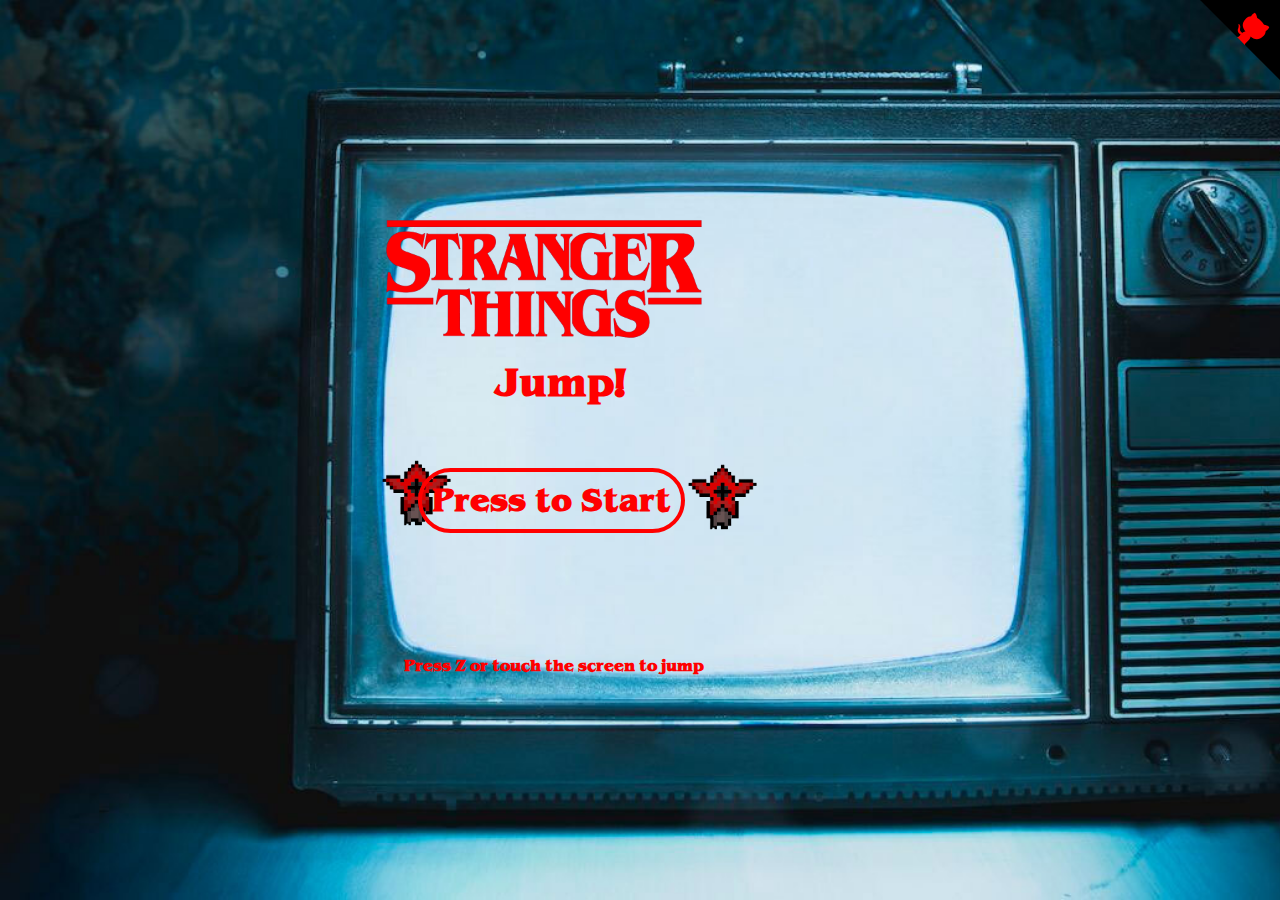
<file: index.html>
<!DOCTYPE html>
<html lang="en">

<head>
    <meta charset="UTF-8">
    <meta http-equiv="X-UA-Compatible" content="IE=edge">
    <meta name="viewport" content="width=device-width, initial-scale=1.0">
    <link rel="stylesheet" href="style.css">
    <link href="./docs/assets/fonts/Benguiat Bold.ttf" rel="stylesheet">
    <title>Stranger Things</title>
    <link rel="icon" href="./docs/assets/favicon_package_v0/favicon-32x32.png">
    <link rel="manifest" href="manifest.json" />
</head>

<body>

    <div id="title-screen">
        <img src="./docs/assets/images/smalldemon-removebg-preview.png" class="demon_Left" alt="demon">
        <img src="./docs/assets/images/smalldemon-removebg-preview.png" class="demon_Right" alt="demon">
        <img src="./docs/assets/images/stranger-things-logo.png" id="game-title"></h1>
        <h3 id="jump">Jump!</h3>
        <h6 id="title-button"> Press to Start </h6>
        <h2 id="zToJump_Start">Press Z or touch the screen to jump</h2>

        <a href="https://github.com/lzaquine/Stranger-Things-Jump-The-Game" target="_blank" class="github-corner"
            aria-label="View source on Github">
            <svg width="80" height="80" viewBox="0 0 250 250"
                style="fill: black; position: absolute; top: 0; border: 0; right: 0;" aria-hidden="true">
                <path d="M0,0 L115,115 L130,115 L142,142 L250,250 L250,0 Z"></path>
                <path
                    d="M128.3,109.0 C113.8,99.7 119.0,89.6 119.0,89.6 C122.0,82.7 120.5,78.6 120.5,78.6 C119.2,72.0 123.4,76.3 123.4,76.3 C127.3,80.9 125.5,87.3 125.5,87.3 C122.9,97.6 130.6,101.9 134.4,103.2"
                    fill="currentColor" style="transform-origin: 130px 106px;" class="octo-arm"></path>
                <path
                    d="M115.0,115.0 C114.9,115.1 118.7,116.5 119.8,115.4 L133.7,101.6 C136.9,99.2 139.9,98.4 142.2,98.6 C133.8,88.0 127.5,74.4 143.8,58.0 C148.5,53.4 154.0,51.2 159.7,51.0 C160.3,49.4 163.2,43.6 171.4,40.1 C171.4,40.1 176.1,42.5 178.8,56.2 C183.1,58.6 187.2,61.8 190.9,65.4 C194.5,69.0 197.7,73.2 200.1,77.6 C213.8,80.2 216.3,84.9 216.3,84.9 C212.7,93.1 206.9,96.0 205.4,96.6 C205.1,102.4 203.0,107.8 198.3,112.5 C181.9,128.9 168.3,122.5 157.7,114.1 C157.9,116.9 156.7,120.9 152.7,124.9 L141.0,136.5 C139.8,137.7 141.6,141.9 141.8,141.8 Z"
                    fill="currentColor" class="octo-body"></path>
            </svg>
        </a>
    </div>

    <div id="levels" class="fade-out hidden">
        <img src="./docs/assets/images/smalldemon-removebg-preview.png" class="demon_Left_Level" alt="demon">
        <img src="./docs/assets/images/smalldemon-removebg-preview.png" class="demon_Right_Level" alt="demon">
        <p class="level_P">Pick your world</p>
        <h6 id="btn-normal">Hawkins</h6>
        <h6 id="btn-upsideDown">Upside Down</h6>
        <h2 id="zToJump_Level">Press Z or touch the screen to jump</h2>

        <a href="https://github.com/lzaquine/Stranger-Things-Jump-The-Game" target="_blank" class="github-corner"
            aria-label="View source on Github">
            <svg width="80" height="80" viewBox="0 0 250 250"
                style="fill: black; position: absolute; top: 0; border: 0; right: 0;" aria-hidden="true">
                <path d="M0,0 L115,115 L130,115 L142,142 L250,250 L250,0 Z"></path>
                <path
                    d="M128.3,109.0 C113.8,99.7 119.0,89.6 119.0,89.6 C122.0,82.7 120.5,78.6 120.5,78.6 C119.2,72.0 123.4,76.3 123.4,76.3 C127.3,80.9 125.5,87.3 125.5,87.3 C122.9,97.6 130.6,101.9 134.4,103.2"
                    fill="currentColor" style="transform-origin: 130px 106px;" class="octo-arm"></path>
                <path
                    d="M115.0,115.0 C114.9,115.1 118.7,116.5 119.8,115.4 L133.7,101.6 C136.9,99.2 139.9,98.4 142.2,98.6 C133.8,88.0 127.5,74.4 143.8,58.0 C148.5,53.4 154.0,51.2 159.7,51.0 C160.3,49.4 163.2,43.6 171.4,40.1 C171.4,40.1 176.1,42.5 178.8,56.2 C183.1,58.6 187.2,61.8 190.9,65.4 C194.5,69.0 197.7,73.2 200.1,77.6 C213.8,80.2 216.3,84.9 216.3,84.9 C212.7,93.1 206.9,96.0 205.4,96.6 C205.1,102.4 203.0,107.8 198.3,112.5 C181.9,128.9 168.3,122.5 157.7,114.1 C157.9,116.9 156.7,120.9 152.7,124.9 L141.0,136.5 C139.8,137.7 141.6,141.9 141.8,141.8 Z"
                    fill="currentColor" class="octo-body"></path>
            </svg>
        </a>
    </div>

    <div id="pickPlayer" class="fade-out hidden">
        <img src="./docs/assets/images/player_frames_img/img_player_5.png" class="hopper_Right_Level" alt="hopper">
        <img src="./docs/assets/images/dustin/dust3.png" class="dustin_Left_Level" alt="dustin">
        <p class="level_P">Pick your player</p>
        <h6 id="btn-dustin">Dustin</h6>
        <h6 id="btn-hopper">Hopper</h6>
        <h2 id="zToJump_Level">Press Z or touch the screen to jump</h2>

        <a href="https://github.com/lzaquine/Stranger-Things-Jump-The-Game" target="_blank" class="github-corner"
            aria-label="View source on Github">
            <svg width="80" height="80" viewBox="0 0 250 250"
                style="fill: black; position: absolute; top: 0; border: 0; right: 0;" aria-hidden="true">
                <path d="M0,0 L115,115 L130,115 L142,142 L250,250 L250,0 Z"></path>
                <path
                    d="M128.3,109.0 C113.8,99.7 119.0,89.6 119.0,89.6 C122.0,82.7 120.5,78.6 120.5,78.6 C119.2,72.0 123.4,76.3 123.4,76.3 C127.3,80.9 125.5,87.3 125.5,87.3 C122.9,97.6 130.6,101.9 134.4,103.2"
                    fill="currentColor" style="transform-origin: 130px 106px;" class="octo-arm"></path>
                <path
                    d="M115.0,115.0 C114.9,115.1 118.7,116.5 119.8,115.4 L133.7,101.6 C136.9,99.2 139.9,98.4 142.2,98.6 C133.8,88.0 127.5,74.4 143.8,58.0 C148.5,53.4 154.0,51.2 159.7,51.0 C160.3,49.4 163.2,43.6 171.4,40.1 C171.4,40.1 176.1,42.5 178.8,56.2 C183.1,58.6 187.2,61.8 190.9,65.4 C194.5,69.0 197.7,73.2 200.1,77.6 C213.8,80.2 216.3,84.9 216.3,84.9 C212.7,93.1 206.9,96.0 205.4,96.6 C205.1,102.4 203.0,107.8 198.3,112.5 C181.9,128.9 168.3,122.5 157.7,114.1 C157.9,116.9 156.7,120.9 152.7,124.9 L141.0,136.5 C139.8,137.7 141.6,141.9 141.8,141.8 Z"
                    fill="currentColor" class="octo-body"></path>
            </svg>
        </a>
    </div>

    <div id="game-over-screen" class="hidden">
        <h1 id="game-over">Game Over</h1>
        <h6 class="try-again-button">Die again?</h6>
        <img src="./docs/assets/images/restart_fixed-removebg-preview.png" id="restart-button" alt="restart button">
        <div id="highScores">
        <p>High Scores:</p>
        <p id="highScore1"></p>
        <p id="highScore2"></p>
        <p id="highScore3"></p>
        </div>
        <a href="https://github.com/lzaquine/Stranger-Things-Jump-The-Game" target="_blank" class="github-corner"
            aria-label="View source on Github">
            <svg width="80" height="80" viewBox="0 0 250 250"
                style="fill: black; position: absolute; top: 0; border: 0; right: 0;" aria-hidden="true">
                <path d="M0,0 L115,115 L130,115 L142,142 L250,250 L250,0 Z"></path>
                <path
                    d="M128.3,109.0 C113.8,99.7 119.0,89.6 119.0,89.6 C122.0,82.7 120.5,78.6 120.5,78.6 C119.2,72.0 123.4,76.3 123.4,76.3 C127.3,80.9 125.5,87.3 125.5,87.3 C122.9,97.6 130.6,101.9 134.4,103.2"
                    fill="currentColor" style="transform-origin: 130px 106px;" class="octo-arm"></path>
                <path
                    d="M115.0,115.0 C114.9,115.1 118.7,116.5 119.8,115.4 L133.7,101.6 C136.9,99.2 139.9,98.4 142.2,98.6 C133.8,88.0 127.5,74.4 143.8,58.0 C148.5,53.4 154.0,51.2 159.7,51.0 C160.3,49.4 163.2,43.6 171.4,40.1 C171.4,40.1 176.1,42.5 178.8,56.2 C183.1,58.6 187.2,61.8 190.9,65.4 C194.5,69.0 197.7,73.2 200.1,77.6 C213.8,80.2 216.3,84.9 216.3,84.9 C212.7,93.1 206.9,96.0 205.4,96.6 C205.1,102.4 203.0,107.8 198.3,112.5 C181.9,128.9 168.3,122.5 157.7,114.1 C157.9,116.9 156.7,120.9 152.7,124.9 L141.0,136.5 C139.8,137.7 141.6,141.9 141.8,141.8 Z"
                    fill="currentColor" class="octo-body"></path>
            </svg>
        </a>
    </div>

    <canvas id="canvas" width="730" height="552" class="hidden"></canvas>

    <img src="./docs/assets/images/tv_1.jpeg" id="bk-tv" class="bk_tv hidden" alt="Background TV">
    
    <script src="scripts/dustinTop.js"></script>
    <script src="scripts/dustin.js"></script>
    <script src="scripts/personagemTopo.js"></script>
    <script src="scripts/personagem.js"></script>
    <script src="scripts/demongorgonTop.js"></script>
    <script src="scripts/demogorgon.js"></script>
    <script src="scripts/dogsTop.js"></script>
    <script src="scripts/dogs.js"></script>
    <script src="scripts/batsTop.js"></script>
    <script src="scripts/bats.js"></script>
    <script src="scripts/slimeTop.js"></script>
    <script src="scripts/slime.js"></script>
    <script src="scripts/demonTopo.js"></script>
    <script src="scripts/demons.js"></script>
    <script src="scripts/game.js"></script>
    <script>
        if('serviceWorker' in navigator) {
            navigator.serviceWorker.register('/service-worker.js');
        }
    </script>
</body>

</html>
</file>
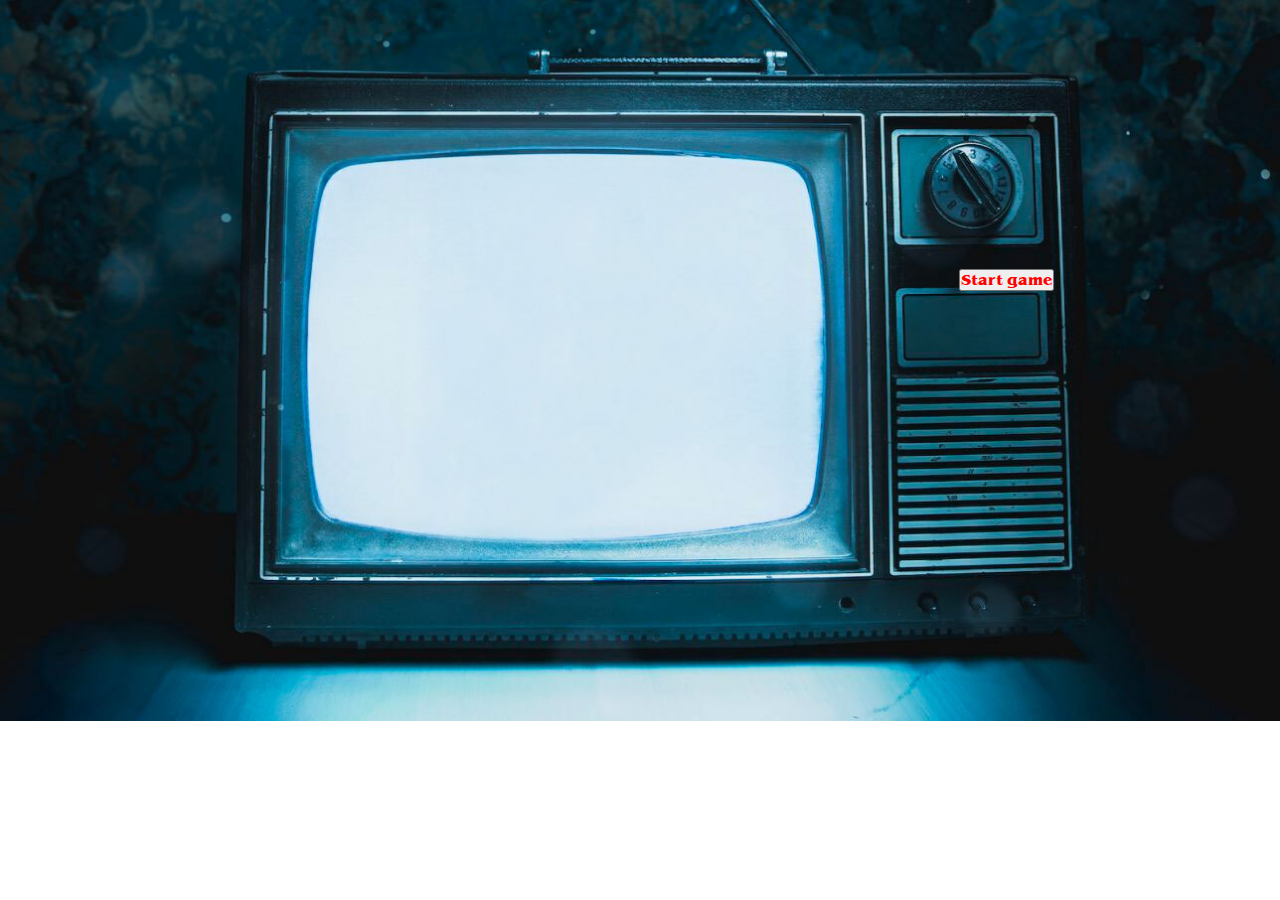
<file: teste.html>
<!DOCTYPE html>
<html lang="en">
<head>
    <meta charset="UTF-8">
    <meta http-equiv="X-UA-Compatible" content="IE=edge">
    <meta name="viewport" content="width=device-width, initial-scale=1.0">
    <link rel="stylesheet" href="style.css">
    <title>Teste</title>
</head>
<body>
    
    <canvas id="example" width="733" height="560""></canvas>
    <div class="botao">
    <button id="start">Start game</button>
    </div>
    <!-- <img src="./docs/assets/images/Horror-Film-1288x726.jpeg" alt="Tv" class="tv">
    <img src="./docs/assets/images/ajustado_01.gif" alt="Living Room" class="room"> -->
    <!-- <img src="./docs/assets/images/ajustado_03.gif" alt="Male Npc" class="npc2">
    <img src="./docs/assets/images/j8zqsdeqv7j31.png.webp" alt="demogorgon" class="monster4">
    <img src="./docs/assets/images/j8zqsdeqv7j31.png.webp" alt="demogorgon" class="monster3"> -->
    <script src="./scripts/game.js"></script>
    <script src="./scripts/components.js"></script>
    <script src="./scripts/main.js"></script>
</body>
</html>

<!-- 733 560 -->
</file>
<file: style.css>
@keyframes octocat-wave {
    0%, 100% { transform: rotate(0) }
    20%, 60% { transform: rotate(-25deg) }
    40%, 80% { transform: rotate(10deg) }
}
.github-corner:hover .octo-arm {
    animation: octocat-wave 560ms ease-in-out;
}

@font-face {
  font-family: Benguiat Bold;
  src: url("./docs/assets/fonts/Benguiat Bold.ttf");
}
* {
  margin: 0;
  padding: 0;
  box-sizing: border-box;
  font-family: Benguiat Bold;
  color: red;
}
body {
  display: flex;
  justify-content: center;
  align-items: center;
  background-image: url('./docs/assets/images/tv_nobg.jpg');
  background-repeat: no-repeat;
  background-size: cover;
}
.hidden {
  visibility: hidden;
}
#title-screen {
  background-image: url('./docs/assets/images/tv_nobg.jpg');
  background-repeat: no-repeat;
  background-size: cover;
  position: absolute;
  top: 0;
  right: 0;
  width: 100vw;
  height: 100vh;
  display: flex;
  flex-direction: column;
  justify-content: center;
  align-items: center;
}
#game-title {
  top: 21%;
  right: 45%;
  position: absolute;
  width: 320px;
}
#jump {
    position: absolute;
    font-size: 35px;
    top: 40%;
    right: 51%;
}
#title-button {
  position: absolute;
  top: 52%;
  right: 46.5%;
  font-size: 28px;
  flex-wrap: wrap;
  border: 4px solid red;
  border-radius: 50px;
  padding: 10px;
  cursor: pointer;
}
.demon_Left {
  position: absolute;
  right: 64.5%;
  bottom: 41.5%;
  width: 75px;
}
.demon_Right {
  position: absolute;
  left: 53.5%;
  bottom: 41%;
  width: 75px;
}
#zToJump_Start {
  position: absolute;
  font-size: 14px;
  top: 73%;
  right: 45%
}
.level_P {
  position: absolute;
  font-size: 38px;
  top: 25%;
  right: 44%;
}
#btn-normal {
  position: absolute;
  top: 50%;
  left: 29%;
  font-size: 24px;
  flex-wrap: wrap;
  border: 4px solid red;
  border-radius: 50px;
  padding: 10px;
  cursor: pointer;
}
#btn-upsideDown {
  position: absolute;
  top: 50%;
  right: 39%;
  font-size: 24px;
  flex-wrap: wrap;
  border: 4px solid red;
  padding: 10px;
  transform: rotate(180deg);
  border-radius: 50px;
  cursor: pointer;
}
#btn-dustin {
  position: absolute;
  top: 55%;
  left: 31%;
  font-size: 24px;
  flex-wrap: wrap;
  border: 4px solid red;
  border-radius: 50px;
  padding: 10px;
  cursor: pointer;
}
#btn-hopper {
  position: absolute;
  top: 55%;
  right: 42%;
  font-size: 24px;
  flex-wrap: wrap;
  border: 4px solid red;
  padding: 10px;
  border-radius: 50px;
  cursor: pointer;
}
.dustin_Left_Level {
  position: absolute;
  left: 33%;
  bottom: 45%;
  width: 65px;
}
.hopper_Right_Level {
  position: absolute;
  width: 45px;
  bottom: 45%;
  right: 45%;
}
#zToJump_Level {
    position: absolute;
    font-size: 14px;
    top: 73%;
    right: 46%
}
.demon_Left_Level {
  position: absolute;
  left: 32.8%;
  bottom: 49.9%;
  width: 50px;
}
.demon_Right_Level {
  transform: rotate(180deg);
  position: absolute;
  width: 50px;
  bottom: 36.6%;
  right: 45%;
}
#game-over-screen {
  background-image: url('./docs/assets/images/tv_nobg.jpg');
  background-repeat: no-repeat;
  background-size: cover;
  position: absolute;
  top: 0;
  right: 0;
  width: 100%;
  height: 100%;
  display: flex;
  flex-direction: column;
  justify-content: center;
  align-items: center;
}
#game-over {
  font-size: 62px;
  position: absolute;
  top: 26%;
  right: 41%;
}
.try-again-button {
  position: absolute;
  font-size: 22px;
  top: 46%;
  right: 50.5%
}
#restart-button {
  position: absolute;
  top: 52%;
  right: 54%;
  width: 60px;
  border-radius: 10px;
  cursor: pointer;
}
#canvas {
  border: 1px solid black;
  position: absolute;
  top: 48%;
  left: 44.3%;
  transform: translate(-50%, -50%);
  width: 48vw;
  height: 65vh;
  background-size: cover;
  border-radius: 10px;
}
.first-background{
  background-image: url("./docs/assets/images/pixelart.jpg");
}
.bk_tv {
  background-repeat: no-repeat;
  background-size: cover;
  width: 100vw;
  height: 100vh;
}
.second-background {
  background-image: url("./docs/assets/images/Background_2.gif");
}
#highScores {
  display: flex;
  flex-direction: column;
  justify-content: center;
  text-align: center;
  position: absolute;
  line-height: 4.5vh;
  top: 62vh;
  right: 51.5vw;
}

@media screen and (max-width: 768px) {

  #canvas {
    border: 1px solid black;
    position: absolute;
    transform: translate(-50%, -50%);
    width: 90vw;
    height: 85vh;
    background-size: cover;
    border-radius: 10px;
  }
  #game-title {
    top: 22%;
    right: 40%;
    width: 120px;
  }
  #jump {
    top: 29%;
    right: 48%;
    font-size: 16px;
  }
  #title-button {
    top: 45%;
    right: 37%;
    font-size: 14px;
  }
  #zToJump_Start {
    top: 60%;
    right: 35%;
    left: 34%;
    font-size: 14px;
  }
  .demon_Left {
    right: 53%;
    bottom: 45%;
    width: 0px;
  }
  .demon_Right {
    left: 39%;
    bottom: 56%;
    width: 35px;
  }
  body {
    background-image: url('./docs/assets/images/tv_nobg.jpg');
    background-repeat: no-repeat;
    background-size: 100vw 100vh;
  }
  #title-screen {
    background-image: url('./docs/assets/images/tv_nobg.jpg');
    background-repeat: no-repeat;
    background-size: 0px;
    position: absolute;
    top: 0;
    right: 0;
    width: 100vw;
    height: 100vh;
    display: flex;
    flex-direction: column;
    justify-content: center;
    align-items: center;
  }
  .level_P {
    top: 24%;
    right: 38%;
    font-size: 14px;
  }
  #btn-normal {
    top: 36%;
    left: 31%;
    font-size: 14px;
  }
  #btn-upsideDown {
    top: 51%;
    right: 38%;
    font-size: 14px;
  }
  #btn-dustin {
    top: 36%;
    left: 32%;
    font-size: 14px;
  }
  #btn-hopper {
    top: 55%;
    right: 46%;
    font-size: 14px;
    text-align: center;
  }
  .dustin_Left_Level {
    left: 39%;
    bottom: 64%;
    width: 34px;
  }
  .hopper_Right_Level {
    width: 28px;
    bottom: 45%;
    right: 53%;
  }
  #zToJump_Level {
    top: 64%;
    right: 35%;
    left: 34%;
    font-size: 14px;
  }
  .demon_Left_Level {
    left: 40%;
    bottom: 65%;
    width: 35px;
  }
  .demon_Right_Level {
    transform: rotate(180deg);
    width: 35px;
    bottom: 39%;
    right: 53%;
  }
  #game-over-screen {
    background-image: url('./docs/assets/images/tv_nobg.jpg');
    background-repeat: no-repeat;
    background-size: 0px;
    position: absolute;
    top: 0;
    right: 0;
    width: 100%;
    height: 100%;
    display: flex;
    flex-direction: column;
    justify-content: center;
    align-items: center;
  }
  #game-over {
    font-size: 38px;
    position: absolute;
    top: 25%;
    right: 63%;
    width: 35px;
  }
  .try-again-button {
    position: absolute;
    font-size: 18px;
    top: 43%;
    right: 41%
  }
  #restart-button {
    position: absolute;
    top: 48%;
    right: 52%;
    width: 35px;
    border-radius: 10px;
  }
  #highScores {
    display: flex;
    flex-direction: column;
    justify-content: center;
    text-align: center;
    position: absolute;
    line-height: 4.5vh;
    top: 52vh;
    right: 40vw;
  }
}

@media screen and (max-height: 410px) {
        #game-title {
          top: 24%;
          right: 45%;
          position: absolute;
          width: 150px;
        }
        #jump {
            position: absolute;
            font-size: 22px;
            top: 41%;
            right: 49%;
        }
        #title-button {
          position: absolute;
          top: 52%;
          right: 43%;
          font-size: 20px;
          flex-wrap: wrap;
          border: 4px solid red;
          border-radius: 50px;
          padding: 10px;
        }
        .demon_Left {
          position: absolute;
          right: 66.5%;
          bottom: 36%;
          width: 50px;
        }
        .demon_Right {
          position: absolute;
          left: 57%;
          bottom: 36%;
          width: 50px;
        }
        #zToJump_Start {
          position: absolute;
          font-size: 10px;
          top: 78%;
          right: 42%
        }
        .level_P {
          top: 29%;
          right: 43%;
          font-size: 20px;
        }
        #btn-normal {
          top: 52%;
          left: 31%;
          font-size: 14px;
        }
        #btn-upsideDown {
          top: 52%;
          right: 38%;
          font-size: 14px;
        }
        #zToJump_Level {
          top: 78%;
          right: 42%;
          font-size: 10px;
        }
        .demon_Left_Level {
          left: 35%;
          bottom: 49%;
          width: 35px;
        }
        .demon_Right_Level {
          transform: rotate(180deg);
          width: 35px;
          bottom: 27%;
          right: 45%;
        }
        #btn-dustin {
          top: 58%;
          left: 33%;
          font-size: 14px;
        }
        #btn-hopper {
          top: 58%;
          right: 42%;
          font-size: 14px;
          text-align: center;
        }
        .dustin_Left_Level {
          left: 35%;
          bottom: 42%;
          width: 42px;
        }
        .hopper_Right_Level {
          width: 28px;
          bottom: 42%;
          right: 46%;
        }
        #game-over {
          font-size: 30px;
          position: absolute;
          top: 28%;
          right: 43%;
        }
        .try-again-button {
          position: absolute;
          font-size: 18px;
          top: 48%;
          right: 48%
        }
        #restart-button {
          position: absolute;
          top: 55%;
          right: 54%;
          width: 35px;
          border-radius: 10px;
        }
        #highScores {
          display: flex;
          flex-direction: column;
          justify-content: center;
          text-align: center;
          position: absolute;
          line-height: 6vh;
          top: 65vh;
          right: 49vw;
          font-size: 14px;
        }
}

@media   (min-width: 850px) and (max-width: 1180px),
         (min-height: 420px)and (max-height: 600px) {
        #game-title {
          top: 20%;
          right: 30%;
          position: absolute;
          width: 350px;
        }
        #jump {
            position: absolute;
            font-size: 35px;
            top: 39%;
            right: 40%;
        }
        #title-button {
          position: absolute;
          top: 48%;
          right: 34%;
          font-size: 30px;
          flex-wrap: wrap;
          border: 4px solid red;
          border-radius: 50px;
          padding: 10px;
        }
        .demon_Left {
          position: absolute;
          right: 58%;
          top: 47%;
          width: 75px;
        }
        .demon_Right {
          position: absolute;
          left: 66%;
          top: 47%;
          width: 75px;
        }
        #zToJump_Start {
          position: absolute;
          font-size: 20px;
          top: 65%;
          right: 27%
        }
        .level_P {
          top: 23%;
          right: 29%;
          font-size: 40px;
        }
        #btn-normal {
          top: 45%;
          left: 38%;
          font-size: 24px;
        }
        #btn-upsideDown {
          top: 45%;
          right: 28%;
          font-size: 24px;
        }
        #zToJump_Level {
          top: 65%;
          right: 27%;
          font-size: 20px;
        }
        .demon_Left_Level {
          left: 42%;
          bottom: 55%;
          width: 60px;
        }
        .demon_Right_Level {
          transform: rotate(180deg);
          width: 60px;
          bottom: 41%;
          right: 35%;
        }
        #btn-dustin {
          top: 45%;
          left: 38%;
          font-size: 24px;
        }
        #btn-hopper {
          top: 45%;
          right: 28%;
          font-size: 24px;
          text-align: center;
        }
        .dustin_Left_Level {
          left: 41%;
          bottom: 55%;
          width: 50px;
        }
        .hopper_Right_Level {
          bottom: 55%;
          width: 35px;
          right: 32%;
        }
        #game-over {
          font-size: 50px;
          position: absolute;
          top: 23%;
          right: 32%;
        }
        .try-again-button {
          position: absolute;
          font-size: 32px;
          top: 38%;
          right: 38%
        }
        #restart-button {
          position: absolute;
          top: 45%;
          right: 44%;
          width: 65px;
          border-radius: 10px;
        }
        #highScores {
          display: flex;
          flex-direction: column;
          justify-content: center;
          text-align: center;
          position: absolute;
          line-height: 4vh;
          top: 55vh;
          right: 39vw;
          font-size: 22px;
        }
}
</file>
